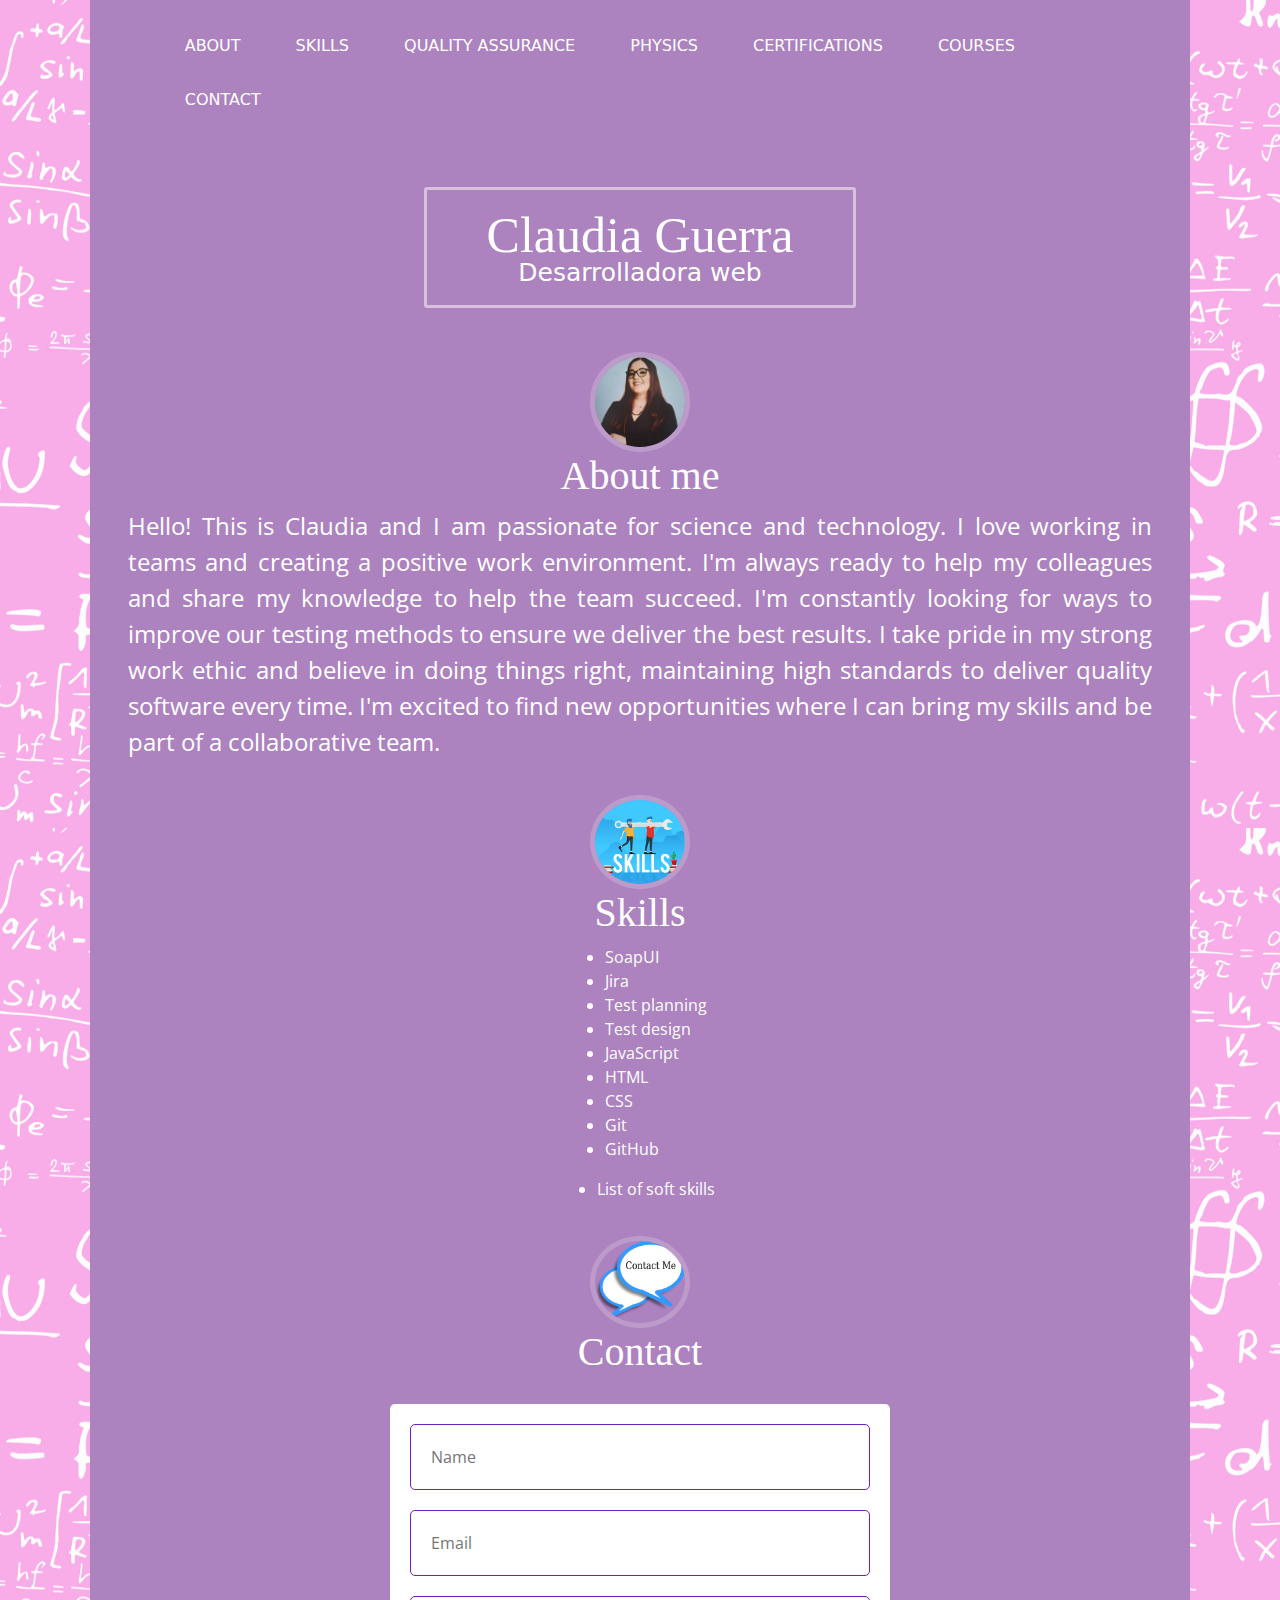
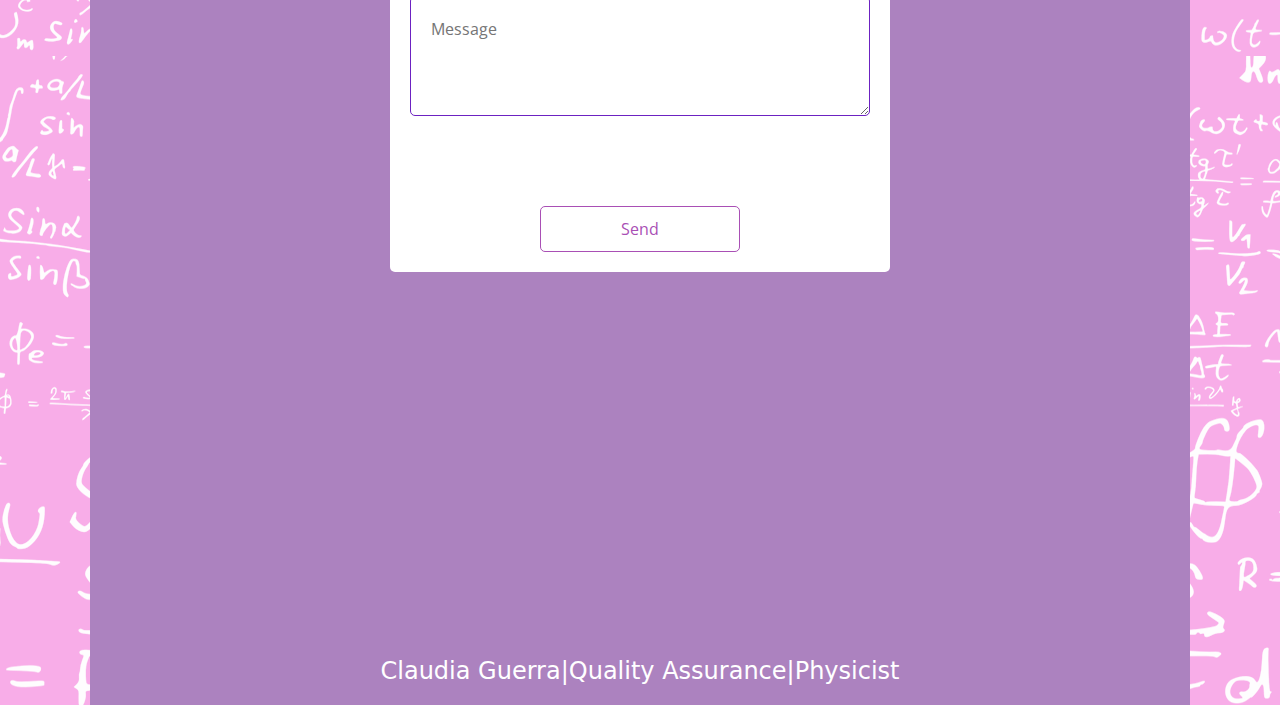
<file: index.html>
<!--Se lama index siempre, porque cuando el servidor ejecuta nuestro sitio web, comienza a buscar el archivo index. Este es el archivo principal-->
<!-- HTML lo usamos para poner todo el contenido, y CSS lo usaremos para el disenio -->
<!DOCTYPE html> 
<html lang="en">
<head> <!-- el header -->
    <meta charset="UTF-8"> <!-- los meta dan información de la pagina al motor de búsqueda -->
    <meta name="author" content="Claudia Guerra">
    <meta name="viewpoert" content="width=device-width, user-scalable=no, initial-scale=1.0, maximum-scale=1.0, minimum-scale=1.0">

    <title>Claudia Guerra | Quality Assurance| Physicist </title> <!-- aquí se pone el nombre de la pagina. la barra inclinada / significa que se cierra el bloque-->
    <link rel="stylesheet" href="style.css"> <!-- esta linea se utiliza para hacer el link entre el archivo html y el css-->
    <link rel="shorcut icon" type="image/x-icon" href="imagenes/favicon.ico">
    <link href="https://cdn.jsdelivr.net/npm/bootstrap@5.3.3/dist/css/bootstrap.min.css" rel="stylesheet" integrity="sha384-QWTKZyjpPEjISv5WaRU9OFeRpok6YctnYmDr5pNlyT2bRjXh0JMhjY6hW+ALEwIH" crossorigin="anonymous">
    <script src="https://cdn.jsdelivr.net/npm/bootstrap@5.3.3/dist/js/bootstrap.bundle.min.js" integrity="sha384-YvpcrYf0tY3lHB60NNkmXc5s9fDVZLESaAA55NDzOxhy9GkcIdslK1eN7N6jIeHz" crossorigin="anonymous"></script>
</head>
<body> <!-- aquí dentro se muestra todo el contenido -->
    <header>
        <div class="cajaexterior menu morada">
            <ul> <!-- esta es un contenedor de lista ul es SIN ORDEN y ol es con numeros en orden-->
                <a href="index.html"><li>ABOUT</li></a> <!-- este link esta ligado a el div id="about", quiere decir que cuando se de click aqui, va a mandar directo a la caja del about, es decir, link de youtube y maps-->
                <a href="index.html#skills"><li>SKILLS</li></a>
                <a href="qa.html"><li>QUALITY ASSURANCE</li></a>
                <a href="physics.html"><li>PHYSICS</li></a>
                <a href="certifications.html"><li>CERTIFICATIONS</li></a>
                <a href="courses.html"><li>COURSES</li></a>
                <a href="index.html#contact"><li>CONTACT</li></a>
            </ul>
        </div>
    </header>

    <!-- NOMBRE -->
    <div class="cajaexterior morada">
    <div class="info ">
        <div class="texto">
            <h1 class="nombre">Claudia Guerra</h1>
            <h2 class="profesion">Desarrolladora web</h2>
        </div>
    </div>
</div>

    <!-- ABOUT SECTION -->
    <div class="cajaexterior">
        <div class="caja morada">
            <div class="foto">
                <img src="./imagenes/about.jpg"></img>
            </div>
            <div class="about">
                <h1>About me</h1>
                <p>Hello! This is Claudia and I am passionate for science and technology. I love working in teams and creating a positive work environment. I'm always ready to help my colleagues and share my knowledge to help the team succeed.
                    I'm constantly looking for ways to improve our testing methods to ensure we deliver the best results. I take pride in my strong work ethic and believe in doing things right, maintaining high standards to deliver quality software every time.
                    I'm excited to find new opportunities where I can bring my skills and be part of a collaborative team.
                </p>
            </div>
        </div>
    </div>

    <!-- SKILLS SECTION -->
    <div class="cajaexterior">
        <div class="caja morada">
            <img src="./imagenes/skills.png" alt="Skills" id="skills">
            <h1>Skills</h1>
            <ul>
                <li>SoapUI</li>
                <li>Jira</li>
                <li>Test planning</li>
                <li>Test design</li>
                <li>JavaScript</li>
                <li>HTML</li>
                <li>CSS</li>
                <li>Git</li>
                <li>GitHub</li>
            </ul>

            <ul>
                <li>List of soft skills</li>
            </ul>
        </div>  
    </div>
    

    <!-- CONTACT SECTION -->
    <!-- I'm thinking about adding a Contact section -->
        <div class="cajaexterior">
        <div class="caja morada">
            <img src="./imagenes/contact.png" alt="Contact" id="contact">
            <h1>Contact</h1>
        
            <form class="formulario" action="">
                <div class="contenedor-inputs">
                    <input type="text" placeholder="Name" name="name" id="name">
                    <input type="email" placeholder="Email" name="email" id="email">
                    <textarea name="message" placeholder="Message" id="message"></textarea>
                </div>
                
                <ul class="error">
                    <li>Error 1</li>
                    <li>Error 2</li>
                </ul>

                <input class="boton" type="submit" value="Send">
            </form>  
        </div>   


    </div>




    <!-- CONTENT (VIDEOS, MAP, ETC) SECTION -->
    <div class="cajaexterior">
        <div class="content carousel morado " >

            <div> <!-- Al poner este identificador, se pueden anadir propiedades en css. Por ejemplo, -->
                <iframe src="https://www.google.com/maps/embed?pb=!1m18!1m12!1m3!1d3168.8343846513876!2d-103.34948973820333!3d20.67557219748158!2m3!1f0!2f0!3f0!3m2!1i1024!2i768!4f13.1!3m3!1m2!1s0x8428b1faa928f63f%3A0x25dcb2cdab10691a!2sCatedral%20de%20Guadalajara%20(Bas%C3%ADlica%20de%20la%20Asunci%C3%B3n%20de%20Mar%C3%ADa%20Sant%C3%ADsima)!5e0!3m2!1ses-419!2suk!4v1716506503977!5m2!1ses-419!2suk" width="460" height="315" style="border:0;" allowfullscreen="" loading="lazy" referrerpolicy="no-referrer-when-downgrade"></iframe>
            </div>
            <div>
                <iframe width="460" height="315" src="https://www.youtube.com/embed/7jvfG7ua5HU?si=XNvZYhHWtCVY8h-X" title="YouTube video player" frameborder="0" allow="accelerometer; autoplay; clipboard-write; encrypted-media; gyroscope; picture-in-picture; web-share" referrerpolicy="strict-origin-when-cross-origin" allowfullscreen></iframe>            </div>
        </div>  
    </div>

    <footer>
        <div class="footerO morado">
            <div><p><a href="index.html">Claudia Guerra </a></p></div>
            <div><p> | </p></div>
            <div><p><a href="qa.html"> Quality Assurance </a></p></div>
            <div><p> | </p></div>
            <div><p><a href="physics.html"> Physicist</a></p></div>
        </div>
    </footer>

    <script src="https://cdn.jsdelivr.net/npm/bootstrap@5.0.2/dist/js/bootstrap.bundle.min.js" integrity="sha384-MrcW6ZMFYlzcLA8Nl+NtUVF0sA7MsXsP1UyJoMp4YLEuNSfAP+JcXn/tWtIaxVXM" crossorigin="anonymous"></script>
</body>
</html>
</file>
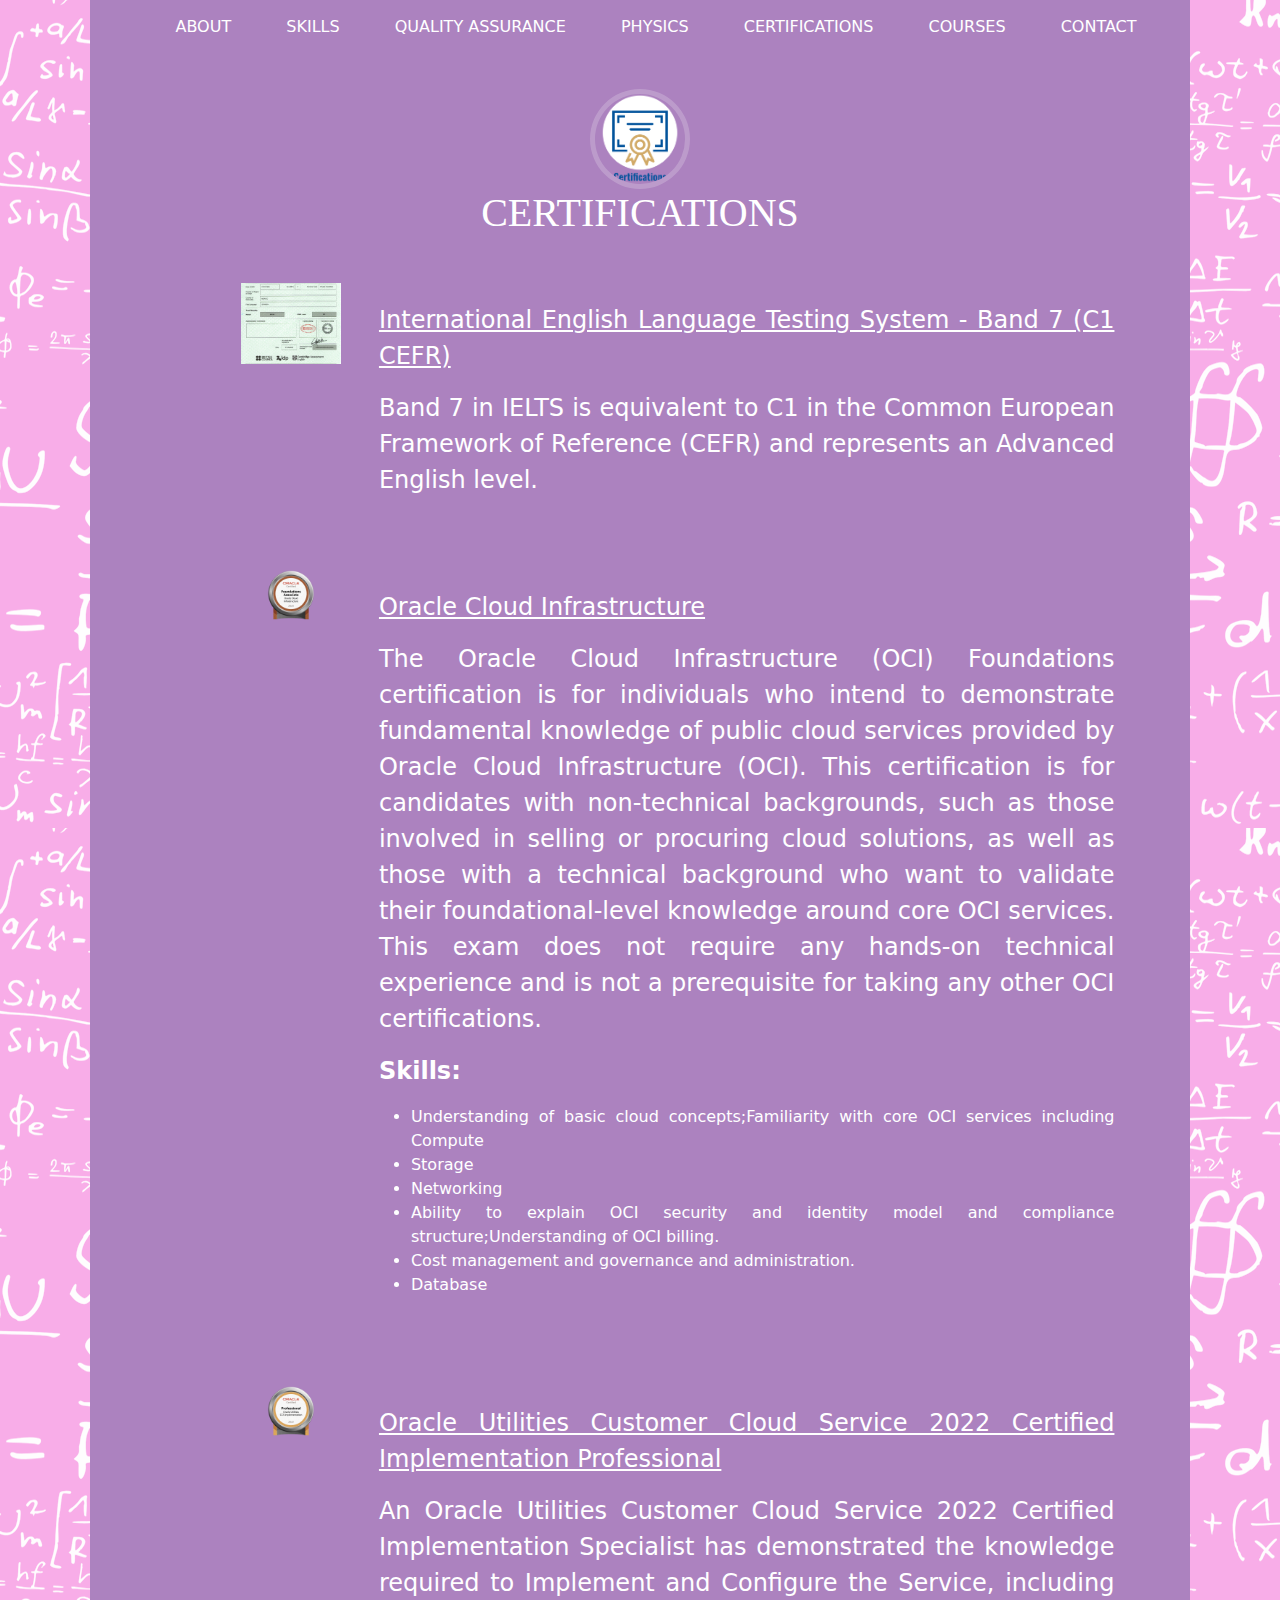
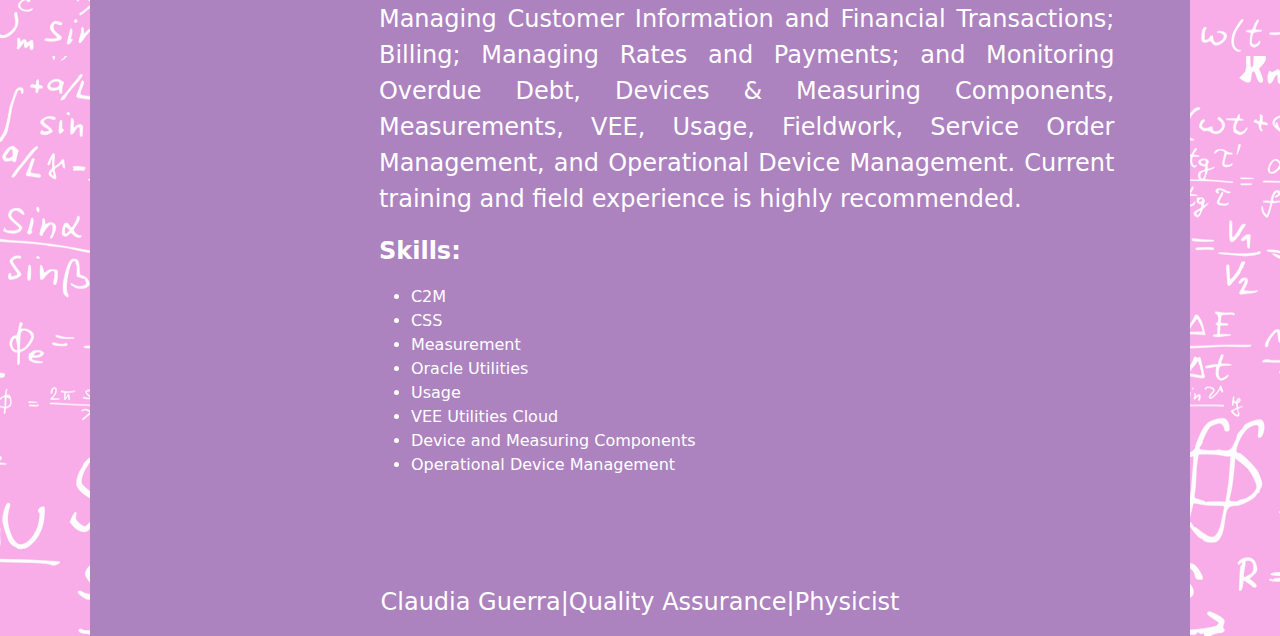
<file: certifications.html>
<!DOCTYPE html> 
<html lang="en">
<head> <!-- el header -->
    <meta charset="UTF-8"> <!-- los meta dan información de la pagina al motor de búsqueda -->
    <meta name="viewport" content="width=device-width, initial-scale=1.0">
    <title>Claudia Guerra | Quality Assurance| Physicist </title> <!-- aquí se pone el nombre de la pagina. la barra inclinada / significa que se cierra el bloque-->
    <link rel="stylesheet" href="style.css"> <!-- esta linea se utiliza para hacer el link entre el archivo html y el css-->
    <link href="https://cdn.jsdelivr.net/npm/bootstrap@5.3.3/dist/css/bootstrap.min.css" rel="stylesheet" integrity="sha384-QWTKZyjpPEjISv5WaRU9OFeRpok6YctnYmDr5pNlyT2bRjXh0JMhjY6hW+ALEwIH" crossorigin="anonymous">
    <script src="https://cdn.jsdelivr.net/npm/bootstrap@5.3.3/dist/js/bootstrap.bundle.min.js" integrity="sha384-YvpcrYf0tY3lHB60NNkmXc5s9fDVZLESaAA55NDzOxhy9GkcIdslK1eN7N6jIeHz" crossorigin="anonymous"></script>
</head>

<body> <!-- aquí dentro se muestra todo el contenido -->
    <header>
            <div class="cajaexterior menu morado">
                <ul> <!-- esta es un contenedor de lista ul es SIN ORDEN y ol es con numeros en orden-->
                    <a href="index.html"><li>ABOUT</li></a> <!-- este link esta ligado a el div id="about", quiere decir que cuando se de click aqui, va a mandar directo a la caja del about, es decir, link de youtube y maps-->
                    <a href="index.html#skills"><li>SKILLS</li></a>
                    <a href="qa.html"><li>QUALITY ASSURANCE</li></a>
                    <a href="physics.html"><li>PHYSICS</li></a>
                    <a href="certifications.html"><li>CERTIFICATIONS</li></a>
                    <a href="courses.html"><li>COURSES</li></a>
                    <a href="index.html#contact"><li>CONTACT</li></a>
                </ul>
            </div>
    </header>

        <!-- CERTIFICATIONS SECTION -->

        <div class="cajaexterior caja morada">
            <img src="./imagenes/certifications.png" alt="Certifications" id="certifications">
            <h1>CERTIFICATIONS</h1>
        </div>  

    
        <!-- ESTA CAJA TIENE LA INFORMACION DE CADA UNA DE LAS CERTIFICACIONES -->
        <div class="cajaexterior doc-morada">
            <div>
                <!-- IELTS -->
                <!-- PICTURE -->
                <div class="cert">
                    <a href="./files/cert/ieltslifeskills.png" target="_blank"> 
                        <img src="./files/cert/ieltslifeskills.png"></img>
                    </a>
                    <!-- NAME AND DESCRIPTION -->
                    <div class="cert-text">
                        <a href="./files/cert/ieltslifeskills.png" target="_blank"><p>International English Language Testing System - Band 7 (C1 CEFR)</p></a>
                        <p>Band 7 in IELTS is equivalent to C1 in the Common European Framework of Reference (CEFR) and represents an Advanced English level. </p>
                    </div>
                </div> 
            </div>
    
            <!-- oci -->
            <!-- PICTURE -->
            <div>
                <div class="cert">
                    <a href="./files/cert/oci2.png" target="_blank"> 
                        <img src="./files/cert/oci.png"></img>
                    </a>
                    <!-- NAME AND DESCRIPTION -->
                    <div class="cert-text">
                        <a href="https://catalog-education.oracle.com/pls/certview/sharebadge?id=CC609514D8884496CF1FF7B51AF166DD71FCEFE81D07841C934898A831D3D7F2" target="_blank"><p>Oracle Cloud Infrastructure</p></a>
                        <p>The Oracle Cloud Infrastructure (OCI) Foundations certification is for individuals who intend to demonstrate fundamental knowledge of public cloud services provided by Oracle Cloud Infrastructure (OCI). This certification is for candidates with non-technical backgrounds, such as those involved in selling or procuring cloud solutions, as well as those with a technical background who want to validate their foundational-level knowledge around core OCI services. This exam does not require any hands-on technical experience and is not a prerequisite for taking any other OCI certifications.</p>
                        <p><b>Skills:</b>
                            <ul>
                                <li>Understanding of basic cloud concepts;Familiarity with core OCI services including Compute</li>
                                <li>Storage</li>
                                <li>Networking</li>
                                <li>Ability to explain OCI security and identity model and compliance structure;Understanding of OCI billing.</li>
                                <li>Cost management and governance and administration.</li>
                                <li>Database</li>
                            </ul>
                        </p>    
                    </div>
                </div> 
            </div>
                
    
            <!-- ccs -->
            <!-- PICTURE -->
            <div>
                <div class="cert">
                    <a href="./files/cert/ccs2.png" target="_blank"> 
                        <img src="./files/cert/ccs.png"></img>
                    </a>
                    <!-- NAME AND DESCRIPTION -->
                    <div class="cert-text">
                        <a href="https://catalog-education.oracle.com/pls/certview/sharebadge?id=1CB6DD5480E49DC075F65C593F55199A6F6D2199874A20AB3D12F5A0C9A18DCD" target="_blank"><p>Oracle Utilities Customer Cloud Service 2022 Certified Implementation Professional</p></a>
                        <p>An Oracle Utilities Customer Cloud Service 2022 Certified Implementation Specialist has demonstrated the knowledge required to Implement and Configure the Service, including Managing Customer Information and Financial Transactions; Billing; Managing Rates and Payments; and Monitoring Overdue Debt, Devices & Measuring Components, Measurements, VEE, Usage, Fieldwork, Service Order Management, and Operational Device Management. Current training and field experience is highly recommended.</p>
                        <p><b>Skills:</b>
                            <ul>
                                <li>C2M</li>
                                <li>CSS</li>
                                <li>Measurement</li>
                                <li>Oracle Utilities</li>
                                <li>Usage</li>
                                <li>VEE Utilities Cloud</li>
                                <li>Device and Measuring Components</li>
                                <li>Operational Device Management</li>
                            </ul>
                        </p>    
                    </div>
                </div> 
            </div>
        </div>
 
        <footer>
            <div class="footerO morado">
                <div><p><a href="index.html">Claudia Guerra </a></p></div>
                <div><p> | </p></div>
                <div><p><a href="qa.html"> Quality Assurance </a></p></div>
                <div><p> | </p></div>
                <div><p><a href="physics.html"> Physicist</a></p></div>
            </div>
        </footer>

    <script src="https://cdn.jsdelivr.net/npm/bootstrap@5.0.2/dist/js/bootstrap.bundle.min.js" integrity="sha384-MrcW6ZMFYlzcLA8Nl+NtUVF0sA7MsXsP1UyJoMp4YLEuNSfAP+JcXn/tWtIaxVXM" crossorigin="anonymous"></script>
</body>
</html>
</file>
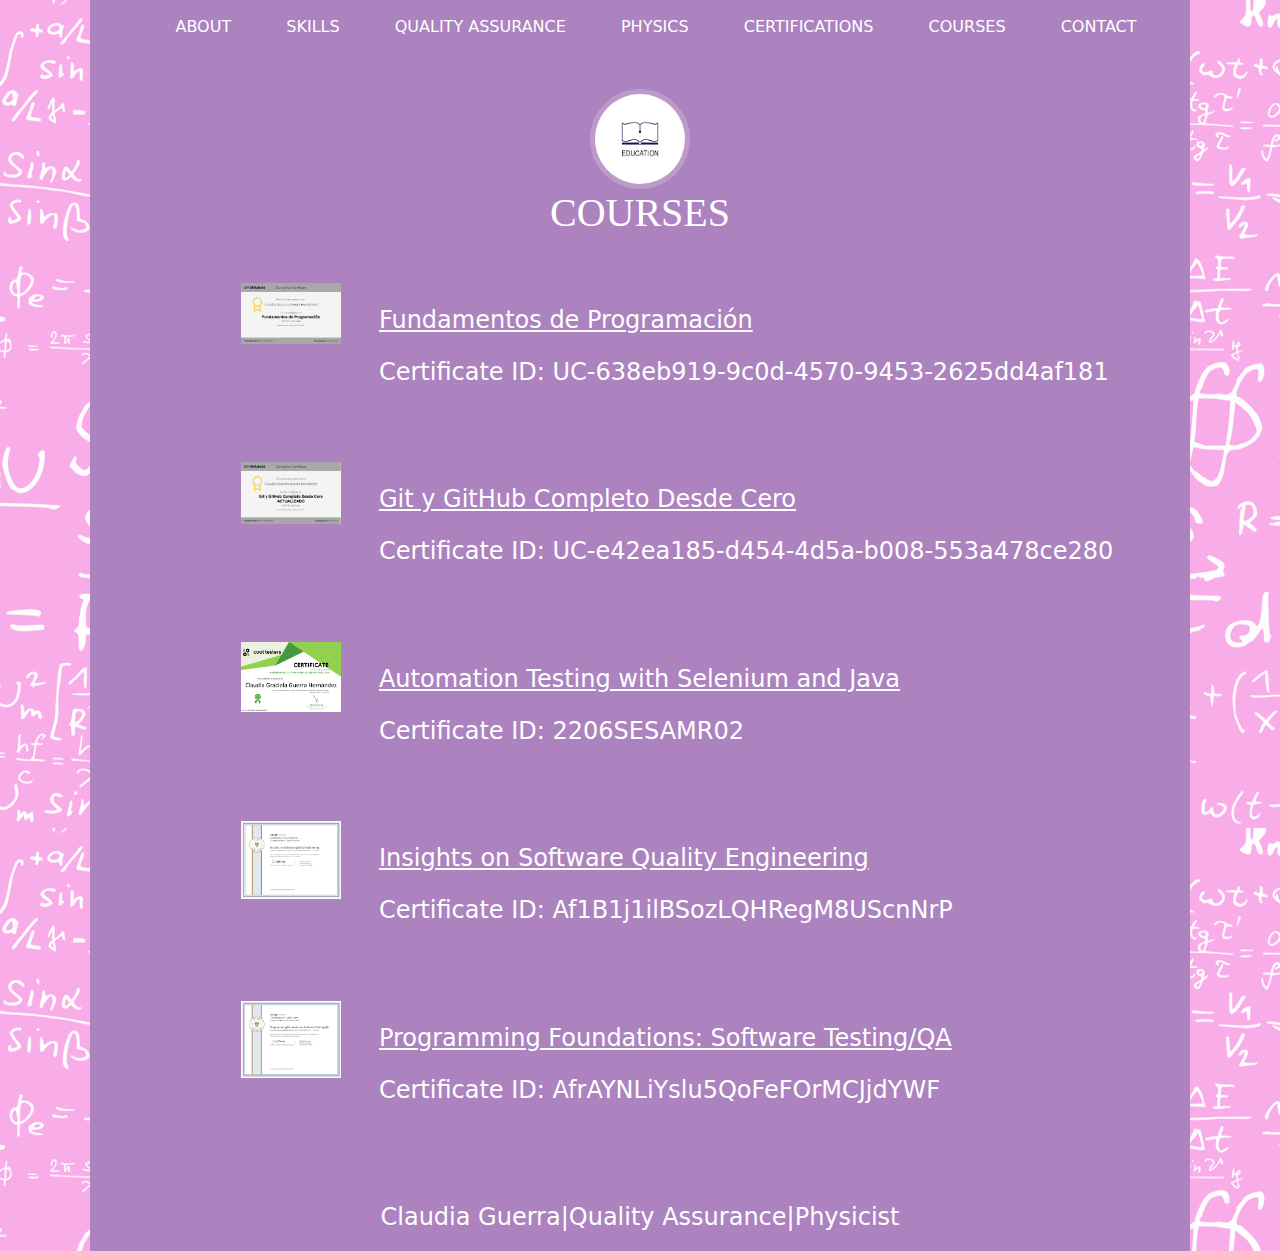
<file: courses.html>
<!DOCTYPE html> 
<html lang="en">
<head> <!-- el header -->
    <meta charset="UTF-8"> <!-- los meta dan información de la pagina al motor de búsqueda -->
    <meta name="viewport" content="width=device-width, initial-scale=1.0">
    <title>Claudia Guerra | Quality Assurance| Physicist </title> <!-- aquí se pone el nombre de la pagina. la barra inclinada / significa que se cierra el bloque-->
    <link rel="stylesheet" href="style.css"> <!-- esta linea se utiliza para hacer el link entre el archivo html y el css-->
    <link href="https://cdn.jsdelivr.net/npm/bootstrap@5.3.3/dist/css/bootstrap.min.css" rel="stylesheet" integrity="sha384-QWTKZyjpPEjISv5WaRU9OFeRpok6YctnYmDr5pNlyT2bRjXh0JMhjY6hW+ALEwIH" crossorigin="anonymous">
    <script src="https://cdn.jsdelivr.net/npm/bootstrap@5.3.3/dist/js/bootstrap.bundle.min.js" integrity="sha384-YvpcrYf0tY3lHB60NNkmXc5s9fDVZLESaAA55NDzOxhy9GkcIdslK1eN7N6jIeHz" crossorigin="anonymous"></script>
</head>

<body> <!-- aquí dentro se muestra todo el contenido -->
    <header>
        <div class="cajaexterior menu morado">
            <ul> <!-- esta es un contenedor de lista ul es SIN ORDEN y ol es con numeros en orden-->
                <a href="index.html"><li>ABOUT</li></a> <!-- este link esta ligado a el div id="about", quiere decir que cuando se de click aqui, va a mandar directo a la caja del about, es decir, link de youtube y maps-->
                <a href="index.html#skills"><li>SKILLS</li></a>
                <a href="qa.html"><li>QUALITY ASSURANCE</li></a>
                <a href="physics.html"><li>PHYSICS</li></a>
                <a href="certifications.html"><li>CERTIFICATIONS</li></a>
                <a href="courses.html"><li>COURSES</li></a>
                <a href="index.html#contact"><li>CONTACT</li></a>
            </ul>
        </div>
    </header>


    <!-- CERTIFICATIONS SECTION -->
    <div class="cajaexterior caja morada">
        <img src="./imagenes/courses.jpg" alt="Courses" id="courses">
        <h1>COURSES</h1>
    </div>  

    <!-- ESTA CAJA TIENE LA INFORMACION DE CADA UNA DE LAS CERTIFICACIONES -->
    <div class="cajaexterior doc-morada">
        <div>
            <!-- PROGRAMMING FOUNDATIONS -->
            <!-- PICTURE -->
            <div class="cert">
                <a href="./files/courses/FundamentosdeProgramacionSkillsBuild.png" target="_blank"> 
                    <img src="./files/courses/FundamentosdeProgramacionSkillsBuild.png"></img>
                </a>
                <!-- NAME AND DESCRIPTION -->
                <div class="cert-text">
                    <a href="https://www.udemy.com/certificate/UC-638eb919-9c0d-4570-9453-2625dd4af181/" target="_blank"><p>Fundamentos de Programación</p></a>
                    <p>Certificate ID: UC-638eb919-9c0d-4570-9453-2625dd4af181 </p>
                </div>
            </div> 
        </div>

        <div>
            <!-- PROGRAMMING FOUNDATIONS -->
            <!-- PICTURE -->
            <div class="cert">
                <a href="./files/courses/GityGitHubSkillsBuild.png" target="_blank"> 
                    <img src="./files/courses/GityGitHubSkillsBuild.png"></img>
                </a>
                <!-- NAME AND DESCRIPTION -->
                <div class="cert-text">
                    <a href="https://www.udemy.com/certificate/UC-e42ea185-d454-4d5a-b008-553a478ce280/" target="_blank"><p>Git y GitHub Completo Desde Cero</p></a>
                    <p>Certificate ID: UC-e42ea185-d454-4d5a-b008-553a478ce280 </p>
                </div>
            </div> 
        </div>
      
        <div>
            <!-- SELENIUM -->
            <!-- PICTURE -->
            <div class="cert">
                <a href="./files/courses/selenium.png" target="_blank"> 
                    <img src="./files/courses/selenium.png"></img>
                </a>
                <!-- NAME AND DESCRIPTION -->
                <div class="cert-text">
                    <a href="./files/courses/selenium.png" target="_blank"><p>Automation Testing with Selenium and Java</p></a>
                    <p>Certificate ID: 2206SESAMR02 </p>
                </div>
            </div> 
        </div>

        <div>
            <!-- INSIGHTS -->
            <!-- PICTURE -->
            <div class="cert">
                <a href="./files/courses/InsightsSQE.png" target="_blank"> 
                    <img src="./files/courses/InsightsSQE.png"></img>
                </a>
                <!-- NAME AND DESCRIPTION -->
                <div class="cert-text">
                    <a href="./files/courses/InsightsSQE.png" target="_blank"><p>Insights on Software Quality Engineering</p></a>
                    <p>Certificate ID: Af1B1j1ilBSozLQHRegM8UScnNrP </p>
                </div>
            </div> 
        </div>

        <div>
            <!-- PROGRAMMING FOUNDATIONS SOFTWARE TESTING/QA  -->
            <!-- PICTURE -->
            <div class="cert">
                <a href="./files/courses/programmingSTQA.png" target="_blank"> 
                    <img src="./files/courses/programmingSTQA.png"></img>
                </a>
                <!-- NAME AND DESCRIPTION -->
                <div class="cert-text">
                    <a href="./files/courses/programmingSTQA.png" target="_blank"><p>Programming Foundations: Software Testing/QA</p></a>
                    <p>Certificate ID: AfrAYNLiYslu5QoFeFOrMCJjdYWF </p>
                </div>
            </div> 
        </div>
    </div>           
    
    <footer>
        <div class="footerO morado">
            <div><p><a href="index.html">Claudia Guerra </a></p></div>
            <div><p> | </p></div>
            <div><p><a href="qa.html"> Quality Assurance </a></p></div>
            <div><p> | </p></div>
            <div><p><a href="physics.html"> Physicist</a></p></div>
        </div>
    </footer>
    <script src="https://cdn.jsdelivr.net/npm/bootstrap@5.0.2/dist/js/bootstrap.bundle.min.js" integrity="sha384-MrcW6ZMFYlzcLA8Nl+NtUVF0sA7MsXsP1UyJoMp4YLEuNSfAP+JcXn/tWtIaxVXM" crossorigin="anonymous"></script></body>
</body>
</html>
</file>
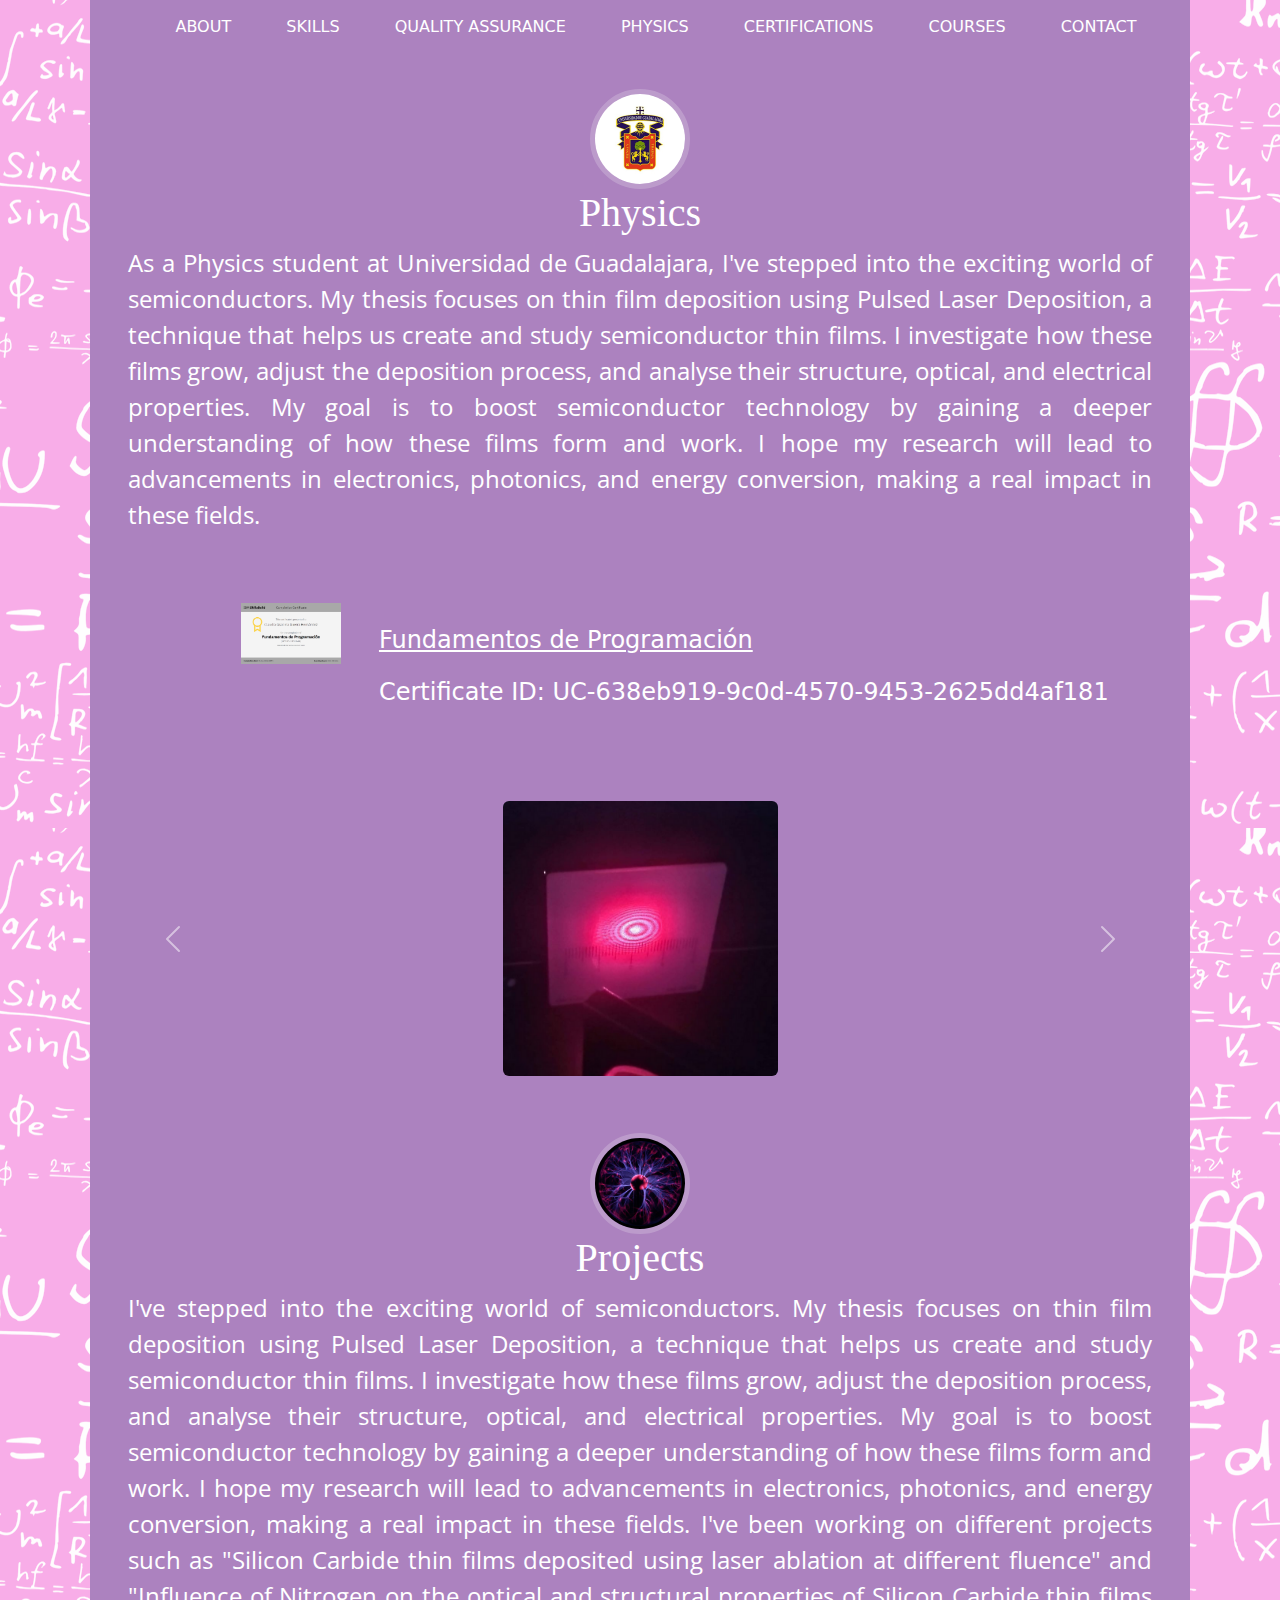
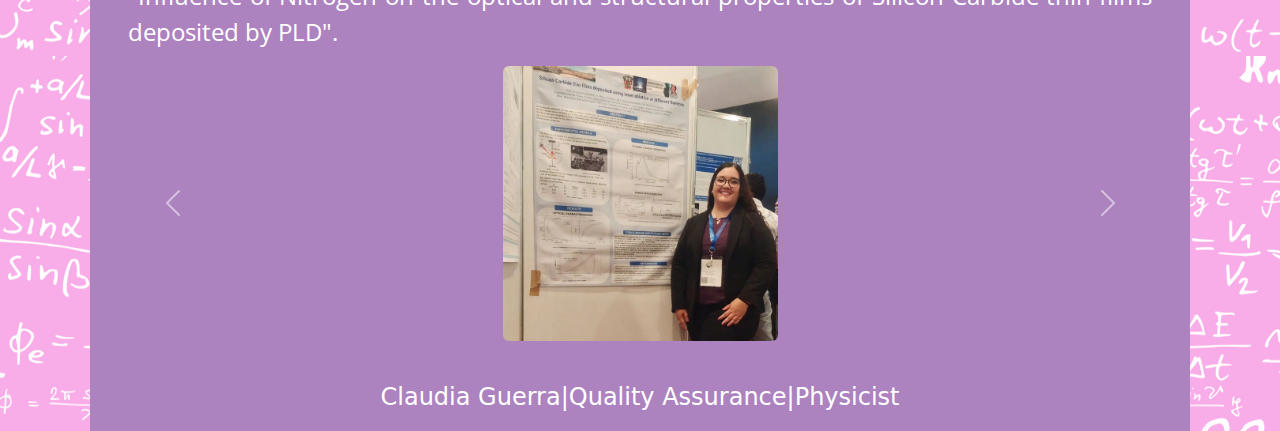
<file: physics.html>
<!DOCTYPE html> 
<html lang="en">
<head> <!-- el header -->
    <meta charset="UTF-8"> <!-- los meta dan información de la pagina al motor de búsqueda -->
    <meta name="viewport" content="width=device-width, initial-scale=1.0">
    <title>Claudia Guerra | Quality Assurance| Physicist </title> <!-- aquí se pone el nombre de la pagina. la barra inclinada / significa que se cierra el bloque-->
    <link rel="stylesheet" href="style.css"> <!-- esta linea se utiliza para hacer el link entre el archivo html y el css-->
    <link href="https://cdn.jsdelivr.net/npm/bootstrap@5.3.3/dist/css/bootstrap.min.css" rel="stylesheet" integrity="sha384-QWTKZyjpPEjISv5WaRU9OFeRpok6YctnYmDr5pNlyT2bRjXh0JMhjY6hW+ALEwIH" crossorigin="anonymous">
    <script src="https://cdn.jsdelivr.net/npm/bootstrap@5.3.3/dist/js/bootstrap.bundle.min.js" integrity="sha384-YvpcrYf0tY3lHB60NNkmXc5s9fDVZLESaAA55NDzOxhy9GkcIdslK1eN7N6jIeHz" crossorigin="anonymous"></script>
</head>

<body> <!-- aquí dentro se muestra todo el contenido -->
    <header>
        <div class="cajaexterior menu morado">
            <ul> <!-- esta es un contenedor de lista ul es SIN ORDEN y ol es con numeros en orden-->
                <a href="index.html"><li>ABOUT</li></a> <!-- este link esta ligado a el div id="about", quiere decir que cuando se de click aqui, va a mandar directo a la caja del about, es decir, link de youtube y maps-->
                <a href="index.html#skills"><li>SKILLS</li></a>
                <a href="qa.html"><li>QUALITY ASSURANCE</li></a>
                <a href="physics.html"><li>PHYSICS</li></a>
                <a href="certifications.html"><li>CERTIFICATIONS</li></a>
                <a href="courses.html"><li>COURSES</li></a>
                <a href="index.html#contact"><li>CONTACT</li></a>
            </ul>
        </div>
    </header>

    <!-- PHYSICS SECTION -->
    <div class="cajaexterior physics"> <!--class="contenedor"> esta es una caja que contiene los tres elementos de bajo, se usa un selector de clases  -->
        <div class="caja morada" id="physics">
            <img src="./imagenes/physics2.jpg" alt="Physics"> <!-- alt da un texto alternativo a la imagen-->
            <h1>Physics </h1><!-- este se utiliza para poner titulos, cuando mas chico el numero, mas importante es el titulo (o mas grande) -->
            <p>As a Physics student at Universidad de Guadalajara, I've stepped into the exciting world of semiconductors. My thesis focuses on thin film deposition using Pulsed Laser Deposition, a technique that helps us create and study semiconductor thin films.
                I investigate how these films grow, adjust the deposition process, and analyse their structure, optical, and electrical properties. My goal is to boost semiconductor technology by gaining a deeper understanding of how these films form and work.
                I hope my research will lead to advancements in electronics, photonics, and energy conversion, making a real impact in these fields.<p>
        </div>

        <div class="doc-morada">
            <div>
                <!-- PROGRAMMING FOUNDATIONS -->
                <!-- PICTURE -->
                <div class="cert">
                    <a href="./files/courses/FundamentosdeProgramacionSkillsBuild.png" target="_blank"> 
                        <img src="./files/courses/FundamentosdeProgramacionSkillsBuild.png"></img>
                    </a>
                    <!-- NAME AND DESCRIPTION -->
                    <div class="cert-text">
                        <a href="https://www.udemy.com/certificate/UC-638eb919-9c0d-4570-9453-2625dd4af181/" target="_blank"><p>Fundamentos de Programación</p></a>
                        <p>Certificate ID: UC-638eb919-9c0d-4570-9453-2625dd4af181 </p>
                    </div>
                </div> 
            </div>
        </div>
        <div class="carousel morado" id="carousel-physics">
            <div id="carouselExampleFade" class="carousel slide carousel-fade" data-bs-ride="carousel">
                <div class="carousel-inner" >
                    <div class="carousel-item active" >
                        <img src="./imagenes/carousel/physics/interferometer.png" class="d-block w-25 mx-auto rounded" alt="Interferometer">
                    </div>
                    <div class="carousel-item">
                        <img src="./imagenes/carousel/physics/laser.png" class="d-block w-25 mx-auto rounded" alt="Laser">
                    </div>
                    <div class="carousel-item">
                        <img src="./imagenes/carousel/physics/laser2.png" class="d-block w-25 mx-auto rounded" alt="Laser2">
                    </div>
                    <div class="carousel-item">
                        <img src="./imagenes/carousel/physics/mushroom.png" class="d-block w-25 mx-auto rounded" alt="Mushroom">
                    </div>
                    <div class="carousel-item">
                        <img src="./imagenes/carousel/physics/raman.png" class="d-block w-25 mx-auto rounded" alt="Ram">
                    </div>
                    <div class="carousel-item">
                        <img src="./imagenes/carousel/physics/sand.png" class="d-block w-25 mx-auto rounded" alt="Sand">
                    </div>
                    <div class="carousel-item">
                        <img src="./imagenes/carousel/physics/spectrum.png" class="d-block w-25 mx-auto rounded" alt="Spectrum">
                    </div>
                    <button class="carousel-control-prev" type="button" data-bs-target="#carouselExampleFade" data-bs-slide="prev">
                        <span class="carousel-control-prev-icon" aria-hidden="true"></span>
                        <span class="visually-hidden">Previous</span>
                    </button>
                    <button class="carousel-control-next" type="button" data-bs-target="#carouselExampleFade" data-bs-slide="next">
                        <span class="carousel-control-next-icon" aria-hidden="true"></span>
                        <span class="visually-hidden">Next</span>
                    </button>
                </div>
            </div>
        </div>
    </div>


        <div class="cajaexterior caja morada">
            <img src="./imagenes/projects2.jpg" alt="Projects" id="projects">
            <h1>Projects</h1>
            <p>I've stepped into the exciting world of semiconductors. My thesis focuses on thin film deposition using Pulsed Laser Deposition, a technique that helps us create and study semiconductor thin films.
                I investigate how these films grow, adjust the deposition process, and analyse their structure, optical, and electrical properties. My goal is to boost semiconductor technology by gaining a deeper understanding of how these films form and work.
                I hope my research will lead to advancements in electronics, photonics, and energy conversion, making a real impact in these fields. 
                I've been working on different projects such as "Silicon Carbide thin films deposited using laser ablation at different fluence" and "Influence of Nitrogen on the optical and structural properties of Silicon Carbide thin films deposited by PLD".</p> 
        </div>
    
        <!-- PROJECTS > CAROUSEL -->
        <div class="cajaexterior carousel morado" id="carousel-projects">
            <div id="carouselExampleFade3" class="carousel slide carousel-fade" data-bs-ride="carousel">
                <div class="carousel-inner" >
                    <div class="carousel-item active">
                        <img src="./imagenes/carousel/projects/conference.png" class="d-block w-25 mx-auto rounded" alt="Conference">
                    </div>
                    <div class="carousel-item">
                        <img src="./imagenes/carousel/projects/delfin.png" class="d-block w-25 mx-auto rounded" alt="Delfin">
                    </div>
                    <div class="carousel-item">
                        <img src="./imagenes/carousel/projects/pld.png" class="d-block w-25 mx-auto rounded" alt="PLD">
                    </div>
                    <div class="carousel-item">
                        <img src="./imagenes/carousel/projects/samples.png" class="d-block w-25 mx-auto rounded" alt="Samples">
                    </div>
                    <div class="carousel-item">
                        <img src="./imagenes/carousel/projects/crystals.png" class="d-block w-25 mx-auto rounded" alt="Crystals">
                    </div>
                    <button class="carousel-control-prev" type="button" data-bs-target="#carouselExampleFade3" data-bs-slide="prev">
                        <span class="carousel-control-prev-icon" aria-hidden="true"></span>
                        <span class="visually-hidden">Previous</span>
                    </button>
                    <button class="carousel-control-next" type="button" data-bs-target="#carouselExampleFade3" data-bs-slide="next">
                        <span class="carousel-control-next-icon" aria-hidden="true"></span>
                        <span class="visually-hidden">Next</span>
                    </button>
                </div>
            </div>
        </div>
    </div>


    <footer>
        <div class="cajaexterio footerO morado">
            <div><p><a href="index.html">Claudia Guerra </a></p></div>
            <div><p> | </p></div>
            <div><p><a href="qa.html"> Quality Assurance </a></p></div>
            <div><p> | </p></div>
            <div><p><a href="physics.html"> Physicist</a></p></div>
        </div>
    </footer>
    
    <script src="https://cdn.jsdelivr.net/npm/bootstrap@5.0.2/dist/js/bootstrap.bundle.min.js" integrity="sha384-MrcW6ZMFYlzcLA8Nl+NtUVF0sA7MsXsP1UyJoMp4YLEuNSfAP+JcXn/tWtIaxVXM" crossorigin="anonymous"></script>
</body>
</html>
</file>
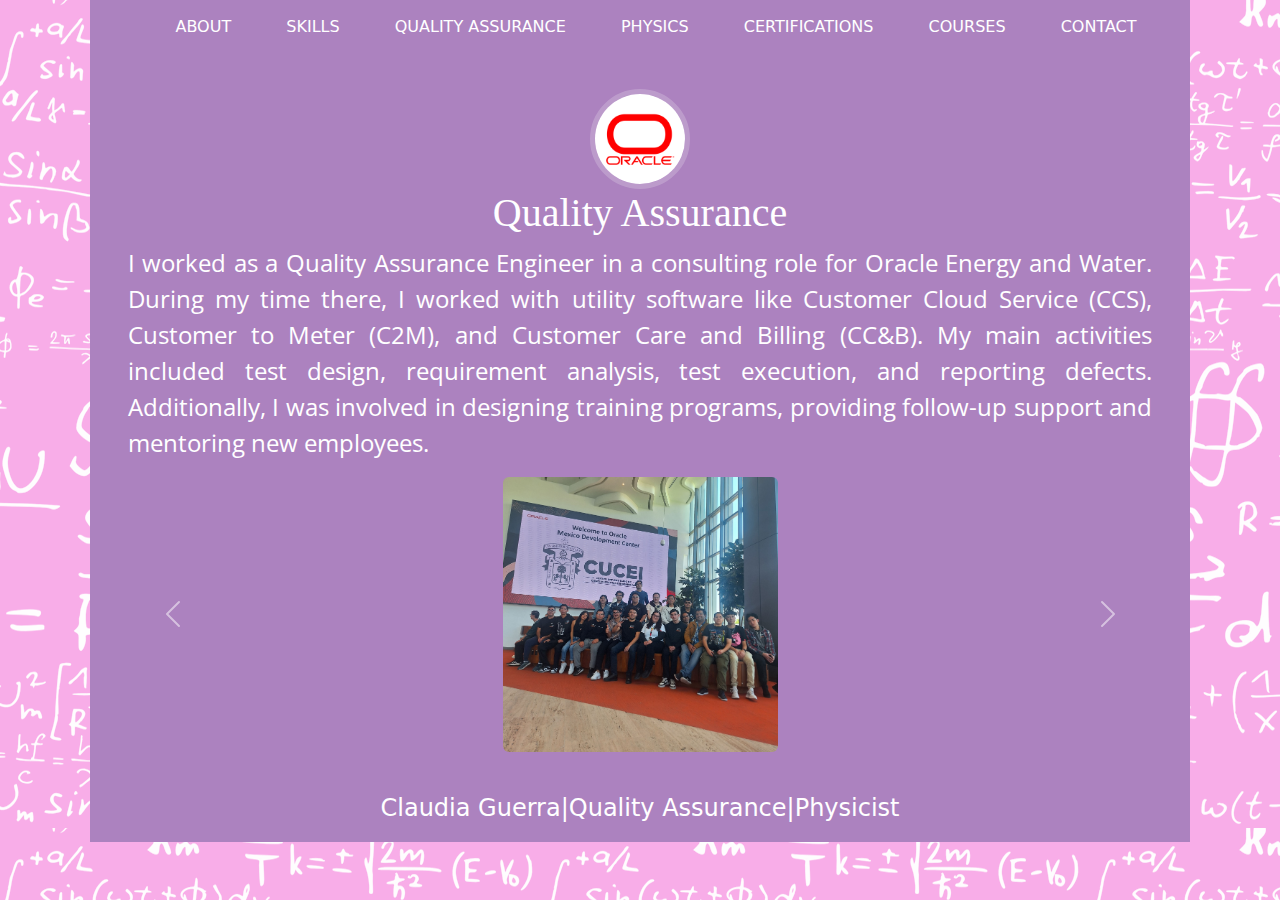
<file: qa.html>
<!DOCTYPE html> 
<html lang="en">
<head> <!-- el header -->
    <meta charset="UTF-8"> <!-- los meta dan información de la pagina al motor de búsqueda -->
    <meta name="viewport" content="width=device-width, initial-scale=1.0">
    <title>Claudia Guerra | Quality Assurance| Physicist </title> <!-- aquí se pone el nombre de la pagina. la barra inclinada / significa que se cierra el bloque-->
    <link rel="stylesheet" href="style.css"> <!-- esta linea se utiliza para hacer el link entre el archivo html y el css-->
    <link href="https://cdn.jsdelivr.net/npm/bootstrap@5.3.3/dist/css/bootstrap.min.css" rel="stylesheet" integrity="sha384-QWTKZyjpPEjISv5WaRU9OFeRpok6YctnYmDr5pNlyT2bRjXh0JMhjY6hW+ALEwIH" crossorigin="anonymous">
    <script src="https://cdn.jsdelivr.net/npm/bootstrap@5.3.3/dist/js/bootstrap.bundle.min.js" integrity="sha384-YvpcrYf0tY3lHB60NNkmXc5s9fDVZLESaAA55NDzOxhy9GkcIdslK1eN7N6jIeHz" crossorigin="anonymous"></script>
</head>

<body> <!-- aquí dentro se muestra todo el contenido -->
    <header>
        <div class="cajaexterior menu morado">
            <ul> <!-- esta es un contenedor de lista ul es SIN ORDEN y ol es con numeros en orden-->
                <a href="index.html"><li>ABOUT</li></a> <!-- este link esta ligado a el div id="about", quiere decir que cuando se de click aqui, va a mandar directo a la caja del about, es decir, link de youtube y maps-->
                <a href="index.html#skills"><li>SKILLS</li></a>
                <a href="qa.html"><li>QUALITY ASSURANCE</li></a>
                <a href="physics.html"><li>PHYSICS</li></a>
                <a href="certifications.html"><li>CERTIFICATIONS</li></a>
                <a href="courses.html"><li>COURSES</li></a>
                <a href="index.html#contact"><li>CONTACT</li></a>
            </ul>
        </div>
    </header>

    <!-- QUALITY ASSURANCE SECTION -->
    <div class="cajaexterior caja morada" id="qualityassurance">
        <img src="./imagenes/qa2.jpg" alt="Quality Assurance">
        <h1>Quality Assurance</h1>
        <p>I worked as a Quality Assurance Engineer in a consulting role for Oracle Energy and Water. During my time there, I worked with utility software like Customer Cloud Service (CCS), Customer to Meter (C2M), and Customer Care and Billing (CC&B).
            My main activities included test design, requirement analysis, test execution, and reporting defects. Additionally, I was involved in designing training programs, providing follow-up support and mentoring new employees. </p>     
    </div>
        <!-- QUALITY ASSURANCE > CAROUSEL -->
    <div class="cajaexterior carousel morado" id="carousel-qa">
        <div id="carouselExampleFade2" class="carousel slide carousel-fade" data-bs-ride="carousel">
            <div class="carousel-inner" >
                <div class="carousel-item active">
                    <img src="./imagenes/carousel/qa/20240221_170555.jpg" class="d-block w-25 mx-auto rounded" alt="...">
                </div>
                <div class="carousel-item">
                    <img src="./imagenes/carousel/qa/MDCTeam2.JPG" class="d-block w-25 mx-auto rounded" alt="...">
                </div>
                <div class="carousel-item">
                    <img src="./imagenes/carousel/qa/IMG-20221017-WA0028.jpg" class="d-block w-25 mx-auto rounded" alt="...">
                </div>
                <div class="carousel-item">
                    <img src="./imagenes/carousel/qa/IMG_0815.JPG" class="d-block w-25 mx-auto rounded" alt="...">
                </div>
                <button class="carousel-control-prev" type="button" data-bs-target="#carouselExampleFade2" data-bs-slide="prev">
                    <span class="carousel-control-prev-icon" aria-hidden="true"></span>
                    <span class="visually-hidden">Previous</span>
                </button>
                <button class="carousel-control-next" type="button" data-bs-target="#carouselExampleFade2" data-bs-slide="next">
                    <span class="carousel-control-next-icon" aria-hidden="true"></span>
                    <span class="visually-hidden">Next</span>
                </button>
            </div>
        </div>
    </div>

    <footer>
        <div class="cajaexterior footerO morado">
            <div><p><a href="index.html">Claudia Guerra </a></p></div>
            <div><p> | </p></div>
            <div><p><a href="qa.html"> Quality Assurance </a></p></div>
            <div><p> | </p></div>
            <div><p><a href="physics.html"> Physicist</a></p></div>
        </div>
    </footer>
    
    <script src="https://cdn.jsdelivr.net/npm/bootstrap@5.0.2/dist/js/bootstrap.bundle.min.js" integrity="sha384-MrcW6ZMFYlzcLA8Nl+NtUVF0sA7MsXsP1UyJoMp4YLEuNSfAP+JcXn/tWtIaxVXM" crossorigin="anonymous"></script>

</body>
</html>
</file>
<file: style.css>
/*   usa siempre este nombre style.css como una buena practica. CSS sirve para dar estilo y formato a nuestro html. Los archivos CSS sirven para modificar, organizar y diisenar la parte visual de la pagina web. HTML se usa solo para agregar contenido.*/ 
/*La siguiente linea se usa para importar una fuente desde Google. Busca Google fonts, la opcion de GET EMBED CODE */
@import url('https://fonts.googleapis.com/css2?family=Open+Sans:ital,wght@0,300..800;1,300..800&display=swap');

/* SELECTOR: las caracteristicas o propiedades que se le dan a una etiqueta para que lo muestre en el html */
/*SELECTORES DE ETIQUETA */
/* header {
    display:flex; 
    flex-direction: row;
    justify-content: space-between; 
    background-color: rgb(228, 186, 217); 
    width: 100%; 
} */



/* a{
    text-decoration: none;
    color: aliceblue;
} */
/* header ul { /*aqui se especifica que a la lista del header se le aplican estas propiedades
    list-style: none;
    display: flex; /*es para darle las propiedades de flex
    flex-direction: row; los elementos se organizan en un row
} */ 

header{
    background: url(imagenes/background.png);
    /* backdrop-filter: blur(3px); */
}

header ul li{/* este es para que los elementos li de la lista ul que estan en el header tengan estas caracteristicas*/
    margin: 0px;
}

header img{
    width: 300px
}

body{
        background: url(imagenes/background.png);
        /* backdrop-filter: blur(3px); */
}

img { /*Este selector es para definir el tamaño de las imagenes*/
    width: 100px; /*Se pone unicamente el ancho para que lo alto se defina automaticamente por el sistema*/
}


h1 {
    font-family: "Gill Sans";
    /* font-size: 24px;
    color:#fff; */
}

p {
    font-size: 24px;
    color:#fff;
}

/* footer{
    display:flex; 
    flex-direction: row;
    justify-content: center; 
    width: 100%; 
    text-justify: inter-word; 
    color: #fff;
    background-color: rgb(228, 186, 217);
    width: 90%;
    max-width: 1100px;
    margin: auto;
    overflow: hidden; }

footer a{
    text-decoration: none;
    color: #fff;
}


footer a:hover{
    text-decoration: none;
    background: #cba4d1;
} */

 .footerO{
    display:flex; 
    flex-direction: row;
    justify-content: center; 
    width: 100%; 
    text-justify: inter-word; 
    color: #fff;
    background-color: rgb(228, 186, 217);
    width: 90%;
    max-width: 1100px;
    margin: auto;
    overflow: hidden; }

.footerO a{
    text-decoration: none;
    color: #fff;
}


.footerO a:hover{
    text-decoration: none;
    background: #cba4d1;
}


/* SELECTORES DE CLASE */
.menu {
    display:flex; 
    flex-direction: row;
    justify-content: center;
    background-color: rgb(228, 186, 217); 
    opacity: 1;
    width: 100%;  
}

.menu ul li{
    /* list-style: none; */
    display:inline-block;
    padding: 15px;
    vertical-align: top;
    color: #fff;
    margin: 0 10px;
    padding-bottom: 15px;
    border-bottom: 15px;
}

.menu ul li:hover{
    /* background: rgb(228, 186, 217)
    color: #6c22c1; */

    text-decoration: none;
    background: #cba4d1;
 }


.formulario{
    background: #fff;
    width: 500px;
    margin: 20px auto ;
    padding: 20px;
    border-radius: 5px ;
}

.formulario input{
    display:block;
}

.formulario input[type="text"],
.formulario input[type="email"],
.formulario textarea {
    width: 100%;
    padding:20px;
    margin-bottom: 20px;
    border: 1px solid #6c22c1;
    border-radius: 5px;
}

.formulario textarea{
    min-height: 120px;
    max-height: 300px;
    min-width: 100%;
    max-width: 100%;
}

.formulario input[type="submit"]{
    width: 200px;
    margin: 0 auto;
    background: none;
    border: 1px solid #a94fb5;
    color: #a94fb5;
    padding: 10px;
    cursor:pointer;
    font-size:16px;
    border-radius: 5px;

}

.formulario input[type="submit"]:hover {
    background: #a94fb5;
    color: #fff;
    transition:background 0.3s ease;
}

.formulario input[type="text"]:focus,
.formulario input[type="email"]:focus,
.formulario textarea:focus {
    border: 2px solid #a94fb5;
}


.caja {
    font-family: "Open Sans", sans-serif;
    width: 100%;
    height: 100%;
    background-color: rgb(172, 130, 191);
    color:#fff;
    display: flex;
    flex-direction: column;
    /* justify-content: justify; */
    align-items: center;
    text-align: justify;
    /* text-justify: inter-word; */
    padding-top: 0.5cm;
    padding-left: 1cm;
    padding-right: 1cm;
}
.morada {
    background-color: rgb(172, 130, 191);
    padding-top: 0.5cm;
    padding-left: 1cm;
    padding-right: 1cm;
}

.rosa {
    background-color: rgb(228, 186, 217);
    padding-top: 0.5cm;
    /*background: url(imagenes/background.png);*/

}

.btn{
    background: blue;
    color: white;
    font-size: 16px;
    padding: 15px;
}

.btn:hover{
    opacity:0.8
}

.carousel{
    padding-bottom: 0.5cm;
    padding-top: 0.5;
}

.rosa{
    background-color: rgb(228, 186, 217);
}
.morado{
    background-color: rgb(172, 130, 191);
}


.morada img {
    border-radius: 50%;
    height: 90%;
    border: 5px solid rgba(255,255,255,0.2);
}

.rosa img {
    border-radius: 50%;
    height: 90%;
    justify-content: right;
}

.doc-morada {
    width: 100%;
    height: 100%;
    background-color: rgb(172, 130, 191);
    display: flex;
    flex-direction: column;
    justify-content: justify;
    align-items: left;
    text-align: justify;
    text-justify: inter-word;
    padding-top: 0.5cm;
    padding-bottom: 1cm;
    padding-left: 3cm;
}

.doc-rosa {
    width: 100%;
    height: 100%;
    background-color: rgb(228, 186, 217);
    display: flex;
    flex-direction: column;
    justify-content: justify;
    align-items: left;
    text-align: justify;
    text-justify: inter-word;
    padding-top: 0.5cm;
    padding-bottom: 1cm;
}

.cert{
    display: flex;
    flex-direction: row;
    padding-bottom: 1cm;
    padding-top: 0.5cm;
    padding-left: 1cm;
    padding-right: 1cm;
    text-decoration: none;;
    
}

.cert-text{
    text-decoration:none;
    display: flex;
    flex-direction: column;
    text-align: justify;
    padding-top: 0.5cm;
    padding-left: 1cm;
    padding-right: 1cm;
}

.cert-text a{
    text-decoration-color: #fff;
}
.cert-text ul li{
    color: #fff;
}

.cert-text a:hover{
    text-decoration: none;
    background: #cba4d1;
}

.about {
    display: flex;
    flex-direction: column;
    align-items: center;
    font-family: "Open Sans", sans-serif;
    text-align: justify;
    text-justify: inter-word;
}

.presentacion h1{
    font-size: 35px;
    color: rgb(157, 47, 157);
}

.presentacion p{
    font-size: 29px;
}

.content{
    width: 100%;
    display: flex;
    flex-direction: row;
    justify-content: center;
}

.content iframe{
    padding:10px;
    margin: 10px;
}

/* 
=====================================================
Nuevos estilos */

.cajaexterior{
width: 90%;
max-width: 1100px;
margin: auto;
overflow: hidden; }

.info {
    display:flex;
    justify-content: center;
    align-content: center;
    margin:25px 0;

}

.info .texto{
    border: 3px solid rgba(255,255,255,0.5);
    border-radius: 3px;
    display: inline-block;
    text-align: center;
    padding: 20px 60px;

}

.info .texto h1, .info .texto h2{
    color: #fff;
    font-weight: 300;
    margin: 0;
}

.info .texto .nombre{
    margin-bottom: 100;
    font-size: 50px;
    line-height: 50px;
}

.info .texto .profesion{
    font-size: 25px;
    line-height: 25px;

}

/* ----- ----- MEDIA QUERIES ----- ----- */
@media screen and (max-width: 1000px) {
    header .menu {
    text-align: left;
    padding: 0px;
    display:flex; 
    flex-direction: row;
    background-color: rgb(172, 130, 191); 
    opacity: 1;
    width: 90%;
    margin: auto;
    overflow: hidden; }

    header .menu ul li {
        flex-wrap: wrap;
        padding: 5px;
} 
  
@media screen and (max-width: 800px) {
    header .menu {
    text-align: left;
    padding: -1px;
    display:flex; 
    flex-direction: row;
    background-color: rgb(172, 130, 191); 
    opacity: 1;
    width: 90%;
    margin: auto;
    overflow: hidden; }

    header .menu ul li {
        flex-wrap: wrap;
        padding: 1px;
    } 
}
</file>
